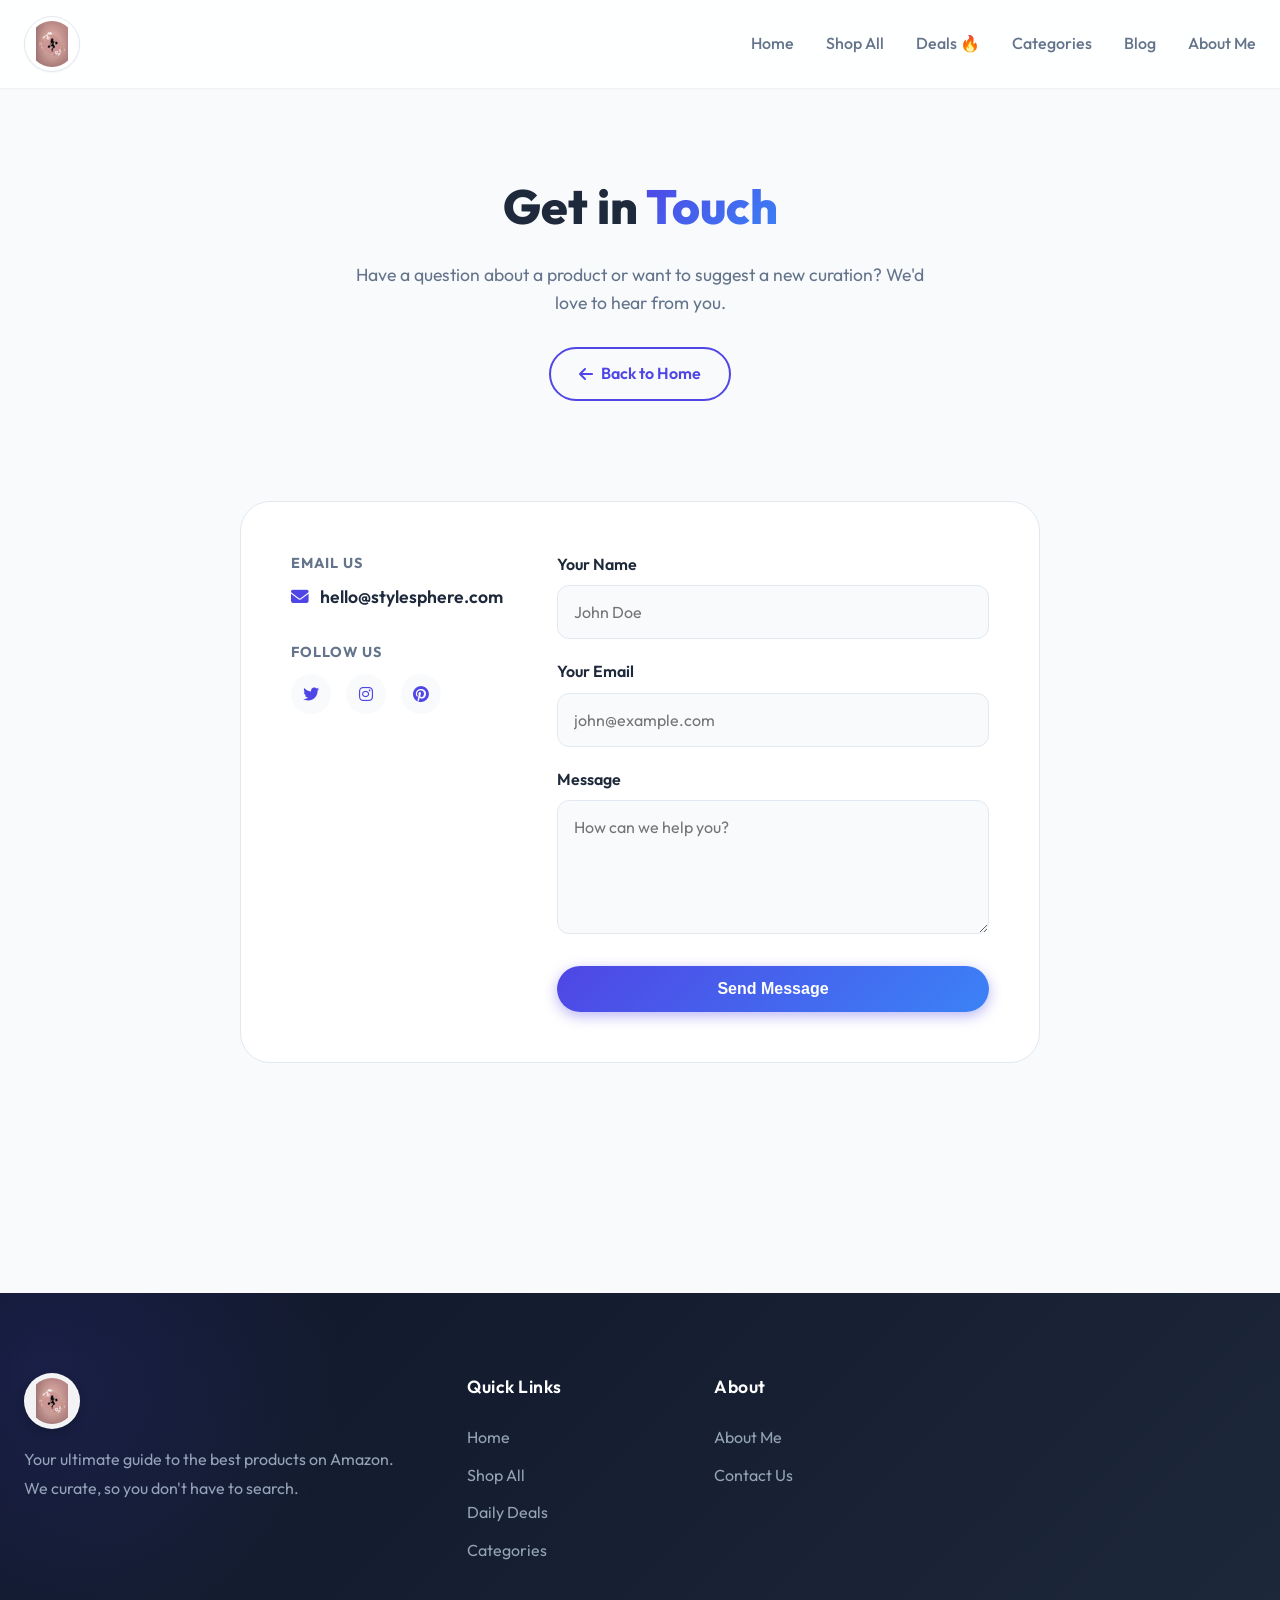
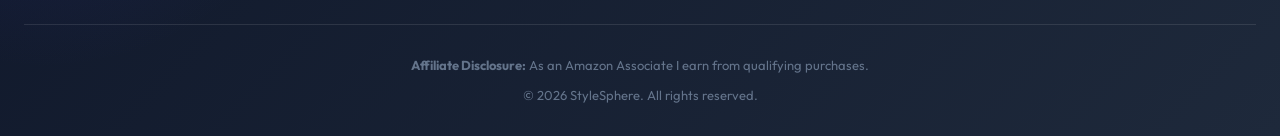
<file: contact.html>
<!DOCTYPE html>
<html lang="en">
<head>
    <meta charset="UTF-8">
    <meta name="viewport" content="width=device-width, initial-scale=1.0">
    <title>StyleSphere | Contact Us</title>
    <meta name="description" content="Get in touch with the StyleSphere team for questions, feedback, or support.">
    <link rel="stylesheet" href="style.css">
    <link rel="stylesheet" href="https://cdnjs.cloudflare.com/ajax/libs/font-awesome/6.4.0/css/all.min.css">
</head>
<body>
    <!-- NAVIGATION -->
    <nav>
        <div class="container nav-flex">
            <a href="index.html" class="logo-link"><img src="logo.jpeg" alt="StyleSphere Logo" class="logo-img"></a>
            <ul class="nav-links">
                <li><a href="index.html">Home</a></li>
                <li><a href="shop.html">Shop All</a></li>
                <li><a href="deals.html">Deals 🔥</a></li>
                <li><a href="categories.html">Categories</a></li>
                <li><a href="blog.html">Blog</a></li>
                <li><a href="about.html">About Me</a></li>
            </ul>
        </div>
    </nav>

    <!-- HEADER -->
    <header class="section-padding" style="background: var(--light); padding: 80px 0 40px; text-align: center;">
        <div class="container">
            <h1 style="font-size: 3rem; font-weight: 800; color: var(--text-primary); margin-bottom: 16px;">Get in <span style="background: var(--gradient-primary); -webkit-background-clip: text; -webkit-text-fill-color: transparent;">Touch</span></h1>
            <p style="font-size: 1.1rem; color: var(--text-secondary); max-width: 600px; margin: 0 auto; margin-bottom: 30px;">Have a question about a product or want to suggest a new curation? We'd love to hear from you.</p>
            <a href="index.html" class="btn-outline" style="display: inline-flex; align-items: center; gap: 8px;"><i class="fas fa-arrow-left"></i> Back to Home</a>
        </div>
    </header>

    <section class="container" style="padding: 60px 0 150px; max-width: 800px;">
        <div style="background: white; padding: 50px; border-radius: 30px; box-shadow: var(--shadow-xl); border: 1px solid var(--border); display: grid; grid-template-columns: 1fr 2fr; gap: 50px;">
            
            <!-- Contact Info -->
            <div style="display: flex; flex-direction: column; gap: 30px;">
                <div>
                    <h4 style="color: var(--text-secondary); font-size: 0.9rem; text-transform: uppercase; letter-spacing: 1px; margin-bottom: 8px;">Email Us</h4>
                    <p style="font-size: 1.1rem; font-weight: 600;"><i class="fas fa-envelope" style="color: var(--primary); margin-right: 8px;"></i> hello@stylesphere.com</p>
                </div>
                <div>
                    <h4 style="color: var(--text-secondary); font-size: 0.9rem; text-transform: uppercase; letter-spacing: 1px; margin-bottom: 8px;">Follow Us</h4>
                    <div style="display: flex; gap: 15px; margin-top: 10px;">
                        <a href="#" style="background: var(--light); width: 40px; height: 40px; display: flex; align-items: center; justify-content: center; border-radius: 50%; color: var(--primary); transition: 0.3s;"><i class="fab fa-twitter"></i></a>
                        <a href="#" style="background: var(--light); width: 40px; height: 40px; display: flex; align-items: center; justify-content: center; border-radius: 50%; color: var(--primary); transition: 0.3s;"><i class="fab fa-instagram"></i></a>
                        <a href="#" style="background: var(--light); width: 40px; height: 40px; display: flex; align-items: center; justify-content: center; border-radius: 50%; color: var(--primary); transition: 0.3s;"><i class="fab fa-pinterest"></i></a>
                    </div>
                </div>
            </div>

            <!-- Contact Form -->
            <form onsubmit="event.preventDefault(); alert('Message sent successfully!');">
                <div style="margin-bottom: 20px;">
                    <label style="display: block; margin-bottom: 8px; font-weight: 600; color: var(--text-primary);">Your Name</label>
                    <input type="text" placeholder="John Doe" required style="width: 100%; padding: 16px; border-radius: 12px; border: 1px solid var(--border); background: var(--light); font-family: inherit; font-size: 1rem; outline: none; transition: 0.3s;" onfocus="this.style.borderColor='var(--primary)'" onblur="this.style.borderColor='var(--border)'">
                </div>
                <div style="margin-bottom: 20px;">
                    <label style="display: block; margin-bottom: 8px; font-weight: 600; color: var(--text-primary);">Your Email</label>
                    <input type="email" placeholder="john@example.com" required style="width: 100%; padding: 16px; border-radius: 12px; border: 1px solid var(--border); background: var(--light); font-family: inherit; font-size: 1rem; outline: none; transition: 0.3s;" onfocus="this.style.borderColor='var(--primary)'" onblur="this.style.borderColor='var(--border)'">
                </div>
                <div style="margin-bottom: 24px;">
                    <label style="display: block; margin-bottom: 8px; font-weight: 600; color: var(--text-primary);">Message</label>
                    <textarea placeholder="How can we help you?" rows="5" required style="width: 100%; padding: 16px; border-radius: 12px; border: 1px solid var(--border); background: var(--light); font-family: inherit; font-size: 1rem; outline: none; resize: vertical; transition: 0.3s;" onfocus="this.style.borderColor='var(--primary)'" onblur="this.style.borderColor='var(--border)'"></textarea>
                </div>
                <button type="submit" class="btn-primary" style="width: 100%;">Send Message</button>
            </form>
            
        </div>
    </section>

    <!-- FOOTER -->
    <footer>
        <div class="container">
            <div class="footer-grid">
                <div class="footer-col">
                    <a href="index.html" class="logo-link"><img src="logo.jpeg" alt="StyleSphere Logo" class="footer-logo-img"></a>
                    <p>Your ultimate guide to the best products on Amazon. We curate, so you don't have to search.</p>
                </div>
                
                <div class="footer-col">
                    <h4>Quick Links</h4>
                    <div class="footer-links">
                        <a href="index.html">Home</a>
                        <a href="shop.html">Shop All</a>
                        <a href="deals.html">Daily Deals</a>
                        <a href="categories.html">Categories</a>
                    </div>
                </div>
                
                <div class="footer-col">
                    <h4>About</h4>
                    <div class="footer-links">
                        <a href="about.html">About Me</a>
                        <a href="contact.html">Contact Us</a>
                    </div>
                </div>
            </div>
            
            <div class="disclosure">
                <p><strong>Affiliate Disclosure:</strong> As an Amazon Associate I earn from qualifying purchases.</p>
                <p style="margin-top: 10px;">&copy; 2026 StyleSphere. All rights reserved.</p>
            </div>
        </div>
    </footer>
    <script src="scripts.js"></script>
</body>
</html>
</file>
<file: style.css>
@import url('https://fonts.googleapis.com/css2?family=Outfit:wght@300;400;500;600;700;800&display=swap');

:root {
    /* Premium Color Palette */
    --primary: #4f46e5;
    --primary-hover: #4338ca;
    --secondary: #10b981;
    --dark: #0f172a;
    --dark-surface: #1e293b;
    --light: #f8fafc;
    --text-primary: #1e293b;
    --text-secondary: #64748b;
    --white: #ffffff;
    --accent: #f59e0b;
    --border: #e2e8f0;
    
    /* Gradients */
    --gradient-primary: linear-gradient(135deg, #4f46e5 0%, #3b82f6 100%);
    --gradient-dark: linear-gradient(135deg, #0f172a 0%, #1e293b 100%);
    
    /* Shadows - Soft and modern */
    --shadow-sm: 0 1px 2px 0 rgb(0 0 0 / 0.05);
    --shadow-md: 0 4px 6px -1px rgb(0 0 0 / 0.1), 0 2px 4px -2px rgb(0 0 0 / 0.1);
    --shadow-lg: 0 10px 15px -3px rgb(0 0 0 / 0.1), 0 4px 6px -4px rgb(0 0 0 / 0.1);
    --shadow-premium: 0 20px 25px -5px rgb(0 0 0 / 0.1), 0 8px 10px -6px rgb(0 0 0 / 0.1);
    --shadow-hover: 0 25px 50px -12px rgb(0 0 0 / 0.25);
    
    /* Glassmorphism */
    --glass-bg: rgba(255, 255, 255, 0.85);
    --glass-border: rgba(255, 255, 255, 0.4);
    --glass-blur: blur(12px);

    /* Transitions */
    --transition-fast: 0.2s ease;
    --transition-normal: 0.3s cubic-bezier(0.4, 0, 0.2, 1);
    --transition-slow: 0.5s cubic-bezier(0.4, 0, 0.2, 1);
}

* { 
    margin: 0; 
    padding: 0; 
    box-sizing: border-box; 
    scroll-behavior: smooth;
}

body { 
    font-family: 'Outfit', sans-serif; 
    background: var(--light); 
    color: var(--text-primary); 
    line-height: 1.6;
    overflow-x: hidden;
}

.container { 
    max-width: 1280px; 
    margin: 0 auto; 
    padding: 0 24px; 
}

a { 
    text-decoration: none; 
    color: inherit; 
    transition: var(--transition-normal); 
}

ul { 
    list-style: none; 
}

img {
    max-width: 100%;
    height: auto;
    display: block;
}

/* =========================================
   NAVIGATION (Glassmorphism)
========================================= */
nav { 
    background: var(--glass-bg); 
    backdrop-filter: var(--glass-blur);
    -webkit-backdrop-filter: var(--glass-blur);
    border-bottom: 1px solid var(--glass-border);
    height: 88px;
    display: flex; 
    align-items: center; 
    position: sticky; 
    top: 0; 
    z-index: 1000; 
    box-shadow: var(--shadow-sm); 
    transition: var(--transition-normal);
}

.nav-flex { 
    display: flex; 
    justify-content: space-between; 
    align-items: center; 
    width: 100%; 
}

.logo-link { 
    display: flex; 
    align-items: center; 
    gap: 10px;
    font-size: 1.1rem;
    font-weight: 700;
    color: var(--text-primary);
}
.logo-img { 
    height: 56px;
    width: 56px; 
    object-fit: contain;
    border-radius: 50%;
    background: #ffffff;
    border: 1px solid var(--border);
    padding: 4px;
    box-shadow: var(--shadow-sm);
}


.footer-logo-img {
    height: 56px;
    width: 56px;
    object-fit: contain;
    margin-bottom: 16px;
    background: rgba(255, 255, 255, 0.95);
    padding: 4px;
    border-radius: 50%;
    border: 1px solid rgba(255,255,255,0.35);
    box-shadow: 0 4px 10px rgba(0,0,0,0.2);
}

.nav-links { 
    display: flex; 
    gap: 32px; 
    align-items: center;
}

.nav-links li a { 
    font-weight: 500; 
    font-size: 16px; 
    color: var(--text-secondary);
    position: relative;
    padding: 8px 0;
}

.nav-links li a::after {
    content: '';
    position: absolute;
    bottom: 0;
    left: 0;
    width: 0;
    height: 2px;
    background: var(--gradient-primary);
    transition: var(--transition-normal);
    border-radius: 2px;
}

.nav-links li a:hover,
.nav-links li a.active { 
    color: var(--primary); 
}

.nav-links li a:hover::after,
.nav-links li a.active::after {
    width: 100%;
}

/* Mobile Menu Button (Hidden by default) */
.mobile-menu-btn {
    display: none;
    font-size: 24px;
    color: var(--dark);
    cursor: pointer;
    background: none;
    border: none;
}

/* =========================================
   BUTTONS
========================================= */
.btn-primary { 
    background: var(--gradient-primary); 
    color: var(--white); 
    padding: 14px 32px; 
    border-radius: 999px; /* Pill shape */
    font-weight: 600; 
    font-size: 16px;
    display: inline-flex; 
    align-items: center;
    justify-content: center;
    gap: 10px;
    box-shadow: 0 4px 14px rgba(79, 70, 229, 0.4); 
    transition: var(--transition-normal);
    border: none;
    cursor: pointer;
}

.btn-primary:hover {
    transform: translateY(-2px);
    box-shadow: 0 8px 25px rgba(79, 70, 229, 0.5);
    color: var(--white);
}

.btn-amazon { 
    background: #FF9900; 
    color: #000; 
    font-weight: 700; 
    text-align: center; 
    display: flex;
    align-items: center;
    justify-content: center;
    gap: 10px;
    padding: 14px 20px; 
    border-radius: 12px; 
    transition: var(--transition-normal);
    box-shadow: 0 4px 10px rgba(255, 153, 0, 0.3);
}

.btn-amazon:hover {
    background: #e68a00;
    transform: translateY(-2px);
    box-shadow: 0 6px 15px rgba(255, 153, 0, 0.4);
}

.btn-outline {
    background: transparent;
    color: var(--primary);
    border: 2px solid var(--primary);
    padding: 12px 28px;
    border-radius: 999px;
    font-weight: 600;
    transition: var(--transition-normal);
}

.btn-outline:hover {
    background: var(--primary);
    color: var(--white);
}

/* =========================================
   COMMON SECTIONS & TYPOGRAPHY
========================================= */
.section-padding { 
    padding: 100px 0; 
}

.section-title { 
    text-align: center; 
    margin-bottom: 60px; 
}

.section-title h2,
.section-title h1 { 
    font-size: 2.75rem; 
    color: var(--text-primary); 
    margin-bottom: 16px; 
    font-weight: 800;
    letter-spacing: -1px;
}

.section-title h2 span,
.section-title h1 span {
    color: var(--primary);
}

.section-title p {
    font-size: 1.125rem;
    color: var(--text-secondary);
    max-width: 600px;
    margin: 0 auto;
}

/* =========================================
   GRID SYSTEM
========================================= */
.grid { 
    display: grid; 
    grid-template-columns: repeat(auto-fill, minmax(280px, 1fr)); 
    gap: 32px; 
}

.grid-3 {
    display: grid;
    grid-template-columns: repeat(3, 1fr);
    gap: 32px;
}

.grid-4 {
    display: grid;
    grid-template-columns: repeat(4, 1fr);
    gap: 24px;
}

/* =========================================
   PRODUCT CARDS (Premium UI)
========================================= */
.card { 
    background: var(--white); 
    border-radius: 24px; 
    overflow: hidden; 
    box-shadow: var(--shadow-lg); 
    border: 1px solid rgba(226, 232, 240, 0.5); 
    position: relative; 
    transition: var(--transition-normal); 
    display: flex;
    flex-direction: column;
    height: 100%;
}

.card:hover { 
    transform: translateY(-12px); 
    box-shadow: var(--shadow-hover);
}

.card-img-wrapper {
    position: relative;
    padding-top: 100%; /* 1:1 Aspect Ratio */
    overflow: hidden;
    background: #f1f5f9;
}

.card-img-wrapper img { 
    position: absolute;
    top: 0;
    left: 0;
    width: 100%; 
    height: 100%; 
    object-fit: contain; /* Don't crop product images */
    padding: 20px;
    transition: transform 0.6s cubic-bezier(0.4, 0, 0.2, 1);
}

.card:hover .card-img-wrapper img {
    transform: scale(1.08); /* Smooth zoom on hover */
}

.badge {
    position: absolute;
    top: 16px;
    left: 16px;
    background: var(--gradient-primary);
    color: white;
    padding: 6px 14px;
    border-radius: 999px;
    font-size: 12px;
    font-weight: 700;
    letter-spacing: 0.5px;
    text-transform: uppercase;
    z-index: 10;
    box-shadow: var(--shadow-md);
}

.badge.sale { background: #ef4444; }
.badge.new { background: var(--secondary); }

.card-content { 
    padding: 24px; 
    display: flex;
    flex-direction: column;
    flex-grow: 1; /* Push button to bottom */
}

.card-cat { 
    font-size: 13px; 
    font-weight: 600; 
    color: var(--primary); 
    text-transform: uppercase; 
    margin-bottom: 8px; 
    display: block; 
    letter-spacing: 0.5px;
}

.card-title { 
    font-size: 1.15rem; 
    font-weight: 700; 
    margin-bottom: 12px; 
    color: var(--text-primary);
    line-height: 1.4;
    display: -webkit-box;
    -webkit-line-clamp: 2; /* Truncate after 2 lines */
    line-clamp: 2;
    -webkit-box-orient: vertical;  
    overflow: hidden;
    height: 3.2em; /* Fixed height for alignment */
}

.card-title:hover {
    color: var(--primary);
}

.rating { 
    color: var(--accent); 
    font-size: 14px; 
    margin-bottom: 16px; 
    display: flex;
    align-items: center;
    gap: 4px;
}

.rating-count {
    color: var(--text-secondary);
    font-size: 13px;
    margin-left: 4px;
}

.card-bottom {
    margin-top: auto; /* Push to bottom of card */
}

.price-wrapper {
    display: flex;
    align-items: center;
    gap: 10px;
    margin-bottom: 20px;
}

.price { 
    font-size: 1.5rem; 
    font-weight: 800; 
    color: var(--text-primary); 
}

.price-old {
    font-size: 1rem;
    color: #94a3b8;
    text-decoration: line-through;
    font-weight: 500;
}

/* =========================================
   FOOTER (Dark Premium)
========================================= */
footer { 
    background: var(--gradient-dark); 
    color: var(--white); 
    padding: 80px 0 30px; 
    margin-top: 80px; 
    position: relative;
    overflow: hidden;
}

/* Subtle background glowing effect */
footer::before {
    content: '';
    position: absolute;
    top: -50%;
    left: -20%;
    width: 600px;
    height: 600px;
    background: radial-gradient(circle, rgba(79,70,229,0.15) 0%, rgba(15,23,42,0) 70%);
    border-radius: 50%;
    pointer-events: none;
}

.footer-grid { 
    display: grid; 
    grid-template-columns: 2fr 1fr 1fr 1.5fr; 
    gap: 50px; 
    position: relative;
    z-index: 1;
}

.footer-col h4 {
    font-size: 1.1rem;
    font-weight: 600;
    margin-bottom: 24px;
    color: var(--white);
    letter-spacing: 0.5px;
}

.footer-col p {
    color: #94a3b8;
    line-height: 1.8;
}

.footer-links {
    display: flex;
    flex-direction: column;
    gap: 12px;
}

.footer-links a {
    color: #94a3b8;
    transition: var(--transition-fast);
}

.footer-links a:hover {
    color: var(--primary);
    transform: translateX(5px);
}

/* Custom Input */
.custom-input {
    width: 100%;
    padding: 14px 16px;
    border-radius: 12px;
    border: 1px solid rgba(255,255,255,0.1);
    background: rgba(255,255,255,0.05);
    color: white;
    font-family: 'Outfit', sans-serif;
    outline: none;
    transition: var(--transition-normal);
}

.custom-input::placeholder {
    color: #64748b;
}

.custom-input:focus {
    border-color: var(--primary);
    background: rgba(255,255,255,0.1);
    box-shadow: 0 0 0 4px rgba(79, 70, 229, 0.2);
}

.newsletter-form {
    display: flex;
    gap: 10px;
    margin-top: 16px;
}

.newsletter-form button {
    padding: 14px 20px;
    border-radius: 12px;
    border: none;
    background: var(--primary);
    color: white;
    cursor: pointer;
    transition: var(--transition-fast);
}

.newsletter-form button:hover {
    background: var(--primary-hover);
}

.social-links {
    display: flex;
    gap: 16px;
    margin-top: 24px;
}

.social-links a {
    display: flex;
    align-items: center;
    justify-content: center;
    width: 40px;
    height: 40px;
    border-radius: 50%;
    background: rgba(255,255,255,0.05);
    color: white;
    transition: var(--transition-normal);
}

.social-links a:hover {
    background: var(--primary);
    transform: translateY(-3px);
}

.disclosure { 
    border-top: 1px solid rgba(255,255,255,0.1); 
    margin-top: 60px; 
    padding-top: 30px; 
    font-size: 13px; 
    text-align: center; 
    color: #64748b;
    line-height: 1.6;
}

/* =========================================
   UTILITIES
========================================= */
.text-center { text-align: center; }
.mb-1 { margin-bottom: 8px; }
.mb-2 { margin-bottom: 16px; }
.mb-3 { margin-bottom: 24px; }
.mb-4 { margin-bottom: 32px; }
.mt-4 { margin-top: 32px; }


/* =========================================
   RESPONSIVE DESIGN (Media Queries)
========================================= */
@media (max-width: 1024px) {
    .grid-4 { grid-template-columns: repeat(2, 1fr); }
    .footer-grid { grid-template-columns: 1fr 1fr; }
}

@media (max-width: 768px) {
    nav { height: 80px; }
    .logo-img {
        width: 48px;
        height: 48px;
    }
    .nav-links { 
        display: none; /* Hide default nav on mobile */
    }
    .mobile-menu-btn {
        display: block;
    }
    
    .section-padding { padding: 60px 0; }
    
    .section-title h2,
    .section-title h1 { 
        font-size: 2rem; 
    }
    
    .grid-3 { grid-template-columns: 1fr; }
    
    /* Mobile Menu Active State */
    .nav-links.active {
        display: flex;
        flex-direction: column;
        position: absolute;
        top: 80px;
        left: 0;
        width: 100%;
        background: var(--white);
        padding: 20px;
        box-shadow: var(--shadow-lg);
        border-top: 1px solid var(--border);
    }
}

@media (max-width: 480px) {
    .grid { grid-template-columns: 1fr; }
    .footer-grid { grid-template-columns: 1fr; gap: 40px;}
    .newsletter-form { flex-direction: column; }
}
</file>
